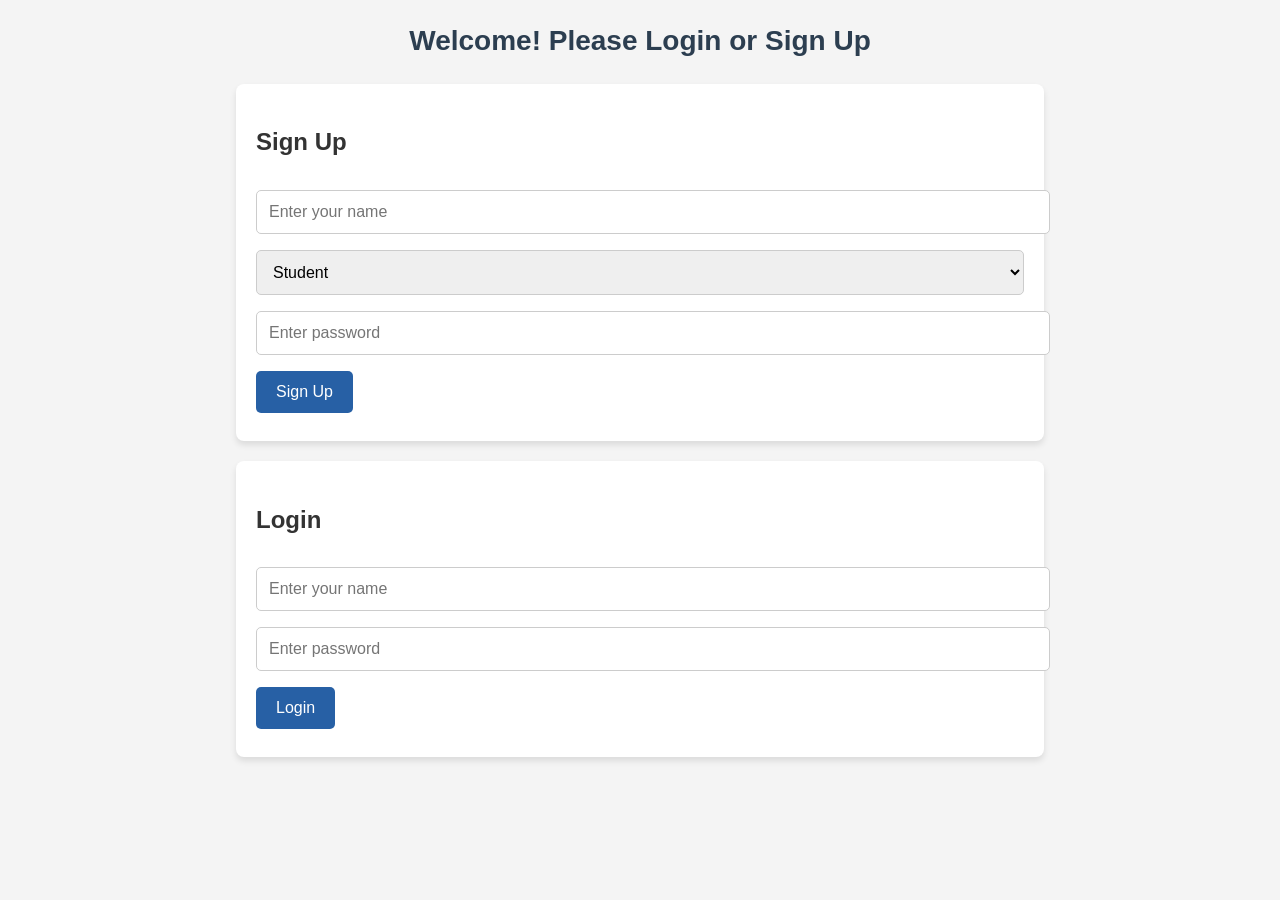
<file: index.html>
<!DOCTYPE html>
<html lang="en">
<head>
  <meta charset="UTF-8">
  <meta name="viewport" content="width=device-width, initial-scale=1">
  <title>Post a Doubt</title>
  <link rel="stylesheet" href="styles.css">
  <script>
    // Force login: if no currentUser, redirect to login.html
    let currentUser = JSON.parse(localStorage.getItem("currentUser"));
    if (!currentUser) {
      window.location.href = "login.html";
    }
  </script>
</head>
<body>
  <header>
    <p id="userDisplay"></p>
  </header>

  <div class="form-container full-width">
    <h1>Post Your Doubt</h1>
    <form id="doubtForm">
      <div class="form-row">
        <label for="subject">Subject:</label>
        <select id="subject" name="subject">
          <option value="math">Math</option>
          <option value="physics">Physics</option>
          <option value="chemistry">Chemistry</option>
          <option value="biology">Biology</option>
          <option value="sst">SST</option>
          <option value="english">English</option>
        </select>
      </div>
      <div class="form-row">
        <label for="difficulty">Difficulty:</label>
        <select id="difficulty" name="difficulty">
          <option value="easy">Easy</option>
          <option value="medium">Medium</option>
          <option value="hard">Hard</option>
        </select>
      </div>
      <div class="form-row">
        <input type="text" id="doubtInput" placeholder="Enter your doubt here..." required>
      </div>
      <div class="form-row">
        <button type="submit">Submit Doubt</button>
      </div>
    </form>
  </div>

<footer>
    <a href="pages/doubts.html" style="color: blue; text-decoration: underline; font-weight: bold;">View all Doubts</a>
</footer>

  <script src="script.js"></script>
</body>
</html>
</file>
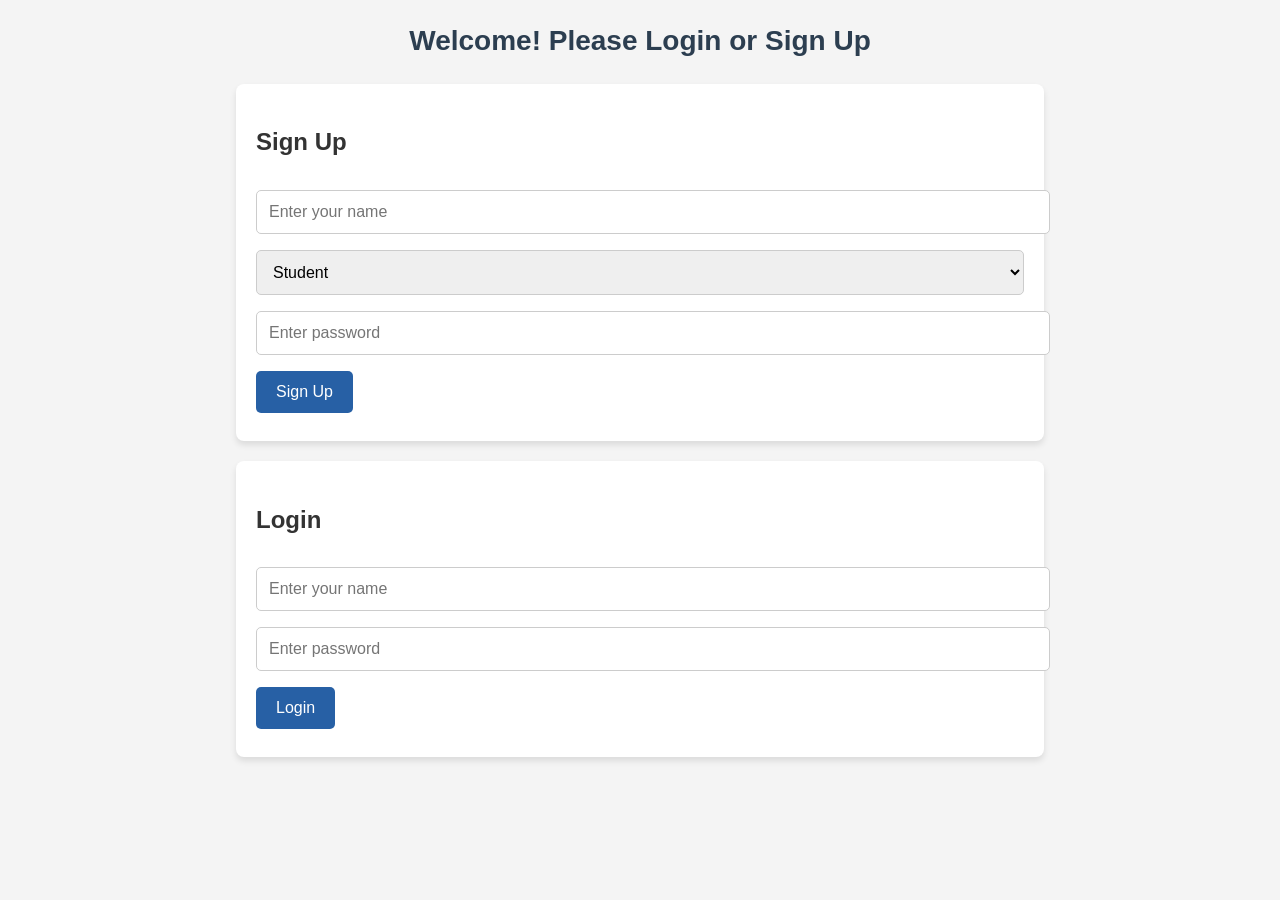
<file: login.html>
<!DOCTYPE html>
<html lang="en">
<head>
  <meta charset="UTF-8">
  <meta name="viewport" content="width=device-width, initial-scale=1">
  <title>Login / Signup</title>
  <link rel="stylesheet" href="styles.css">
</head>
<body>
  <div class="login-container">
    <h1>Welcome! Please Login or Sign Up</h1>
    <!-- Signup Form -->
    <div class="form-container" id="signupSection">
      <h2>Sign Up</h2>
      <input type="text" id="signupUsername" placeholder="Enter your name" required>
      <select id="signupRole">
        <option value="student">Student</option>
        <option value="teacher">Teacher</option>
      </select>
      <input type="password" id="signupPassword" placeholder="Enter password" required>
      <button onclick="signupUser()">Sign Up</button>
    </div>
    <!-- Login Form -->
    <div class="form-container" id="loginSection">
      <h2>Login</h2>
      <input type="text" id="loginUsername" placeholder="Enter your name" required>
      <input type="password" id="loginPassword" placeholder="Enter password" required>
      <button onclick="loginUser()">Login</button>
    </div>
  </div>

  <script>
    function signupUser() {
      const username = document.getElementById("signupUsername").value.trim();
      const role = document.getElementById("signupRole").value;
      const password = document.getElementById("signupPassword").value;
      if (!username || !password) {
        alert("Please fill in all fields.");
        return;
      }
      let users = JSON.parse(localStorage.getItem("users")) || {};
      if (users[username]) {
        alert("Username already exists. Please choose a different one.");
        return;
      }
      users[username] = { username, role, password };
      localStorage.setItem("users", JSON.stringify(users));
      // Automatically log in after signup
      localStorage.setItem("currentUser", JSON.stringify(users[username]));
      window.location.href = "pages/doubts.html"; // Redirect to homepage
    }

    function loginUser() {
      const username = document.getElementById("loginUsername").value.trim();
      const password = document.getElementById("loginPassword").value;
      let users = JSON.parse(localStorage.getItem("users")) || {};
      if (!users[username] || users[username].password !== password) {
        alert("Invalid username or password.");
        return;
      }
      localStorage.setItem("currentUser", JSON.stringify(users[username]));
      window.location.href = "pages/doubts.html"; // Redirect to doubts page
    }
  </script>
</body>
</html>
</file>
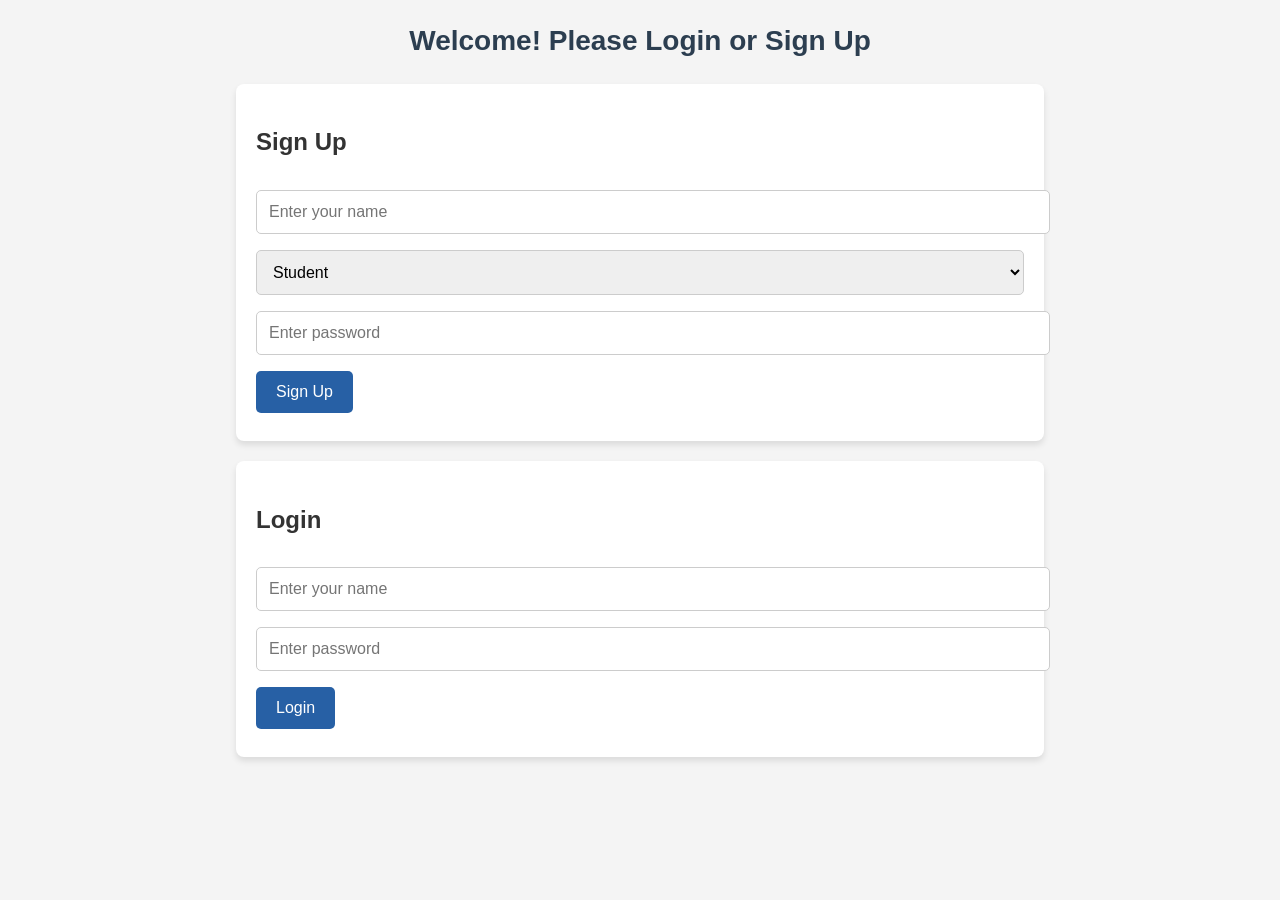
<file: my_account.html>
<!DOCTYPE html>
<html lang="en">
<head>
  <meta charset="UTF-8">
  <meta name="viewport" content="width=device-width, initial-scale=1.0">
  <title>My Account</title>
  <style>
    /* General Styles */
    body {
      font-family: Arial, sans-serif;
      background-color: #f2efe4;
      margin: 0;
      padding: 20px;
      text-align: center;
    }
    /* Navigation Bar */
    .navbar {
      background-color: #497AA6;
      padding: 10px 0;
      text-align: center;
    }
    .navbar ul {
      list-style-type: none;
      padding: 0;
      margin: 0;
    }
    .navbar ul li {
      display: inline;
      margin: 0 15px;
    }
    .navbar ul li a {
      color: white;
      text-decoration: none;
      font-size: 18px;
      font-weight: bold;
    }
    .navbar ul li a:hover {
      text-decoration: underline;
    }
    /* Account Container */
    .account-container {
      background: white;
      padding: 20px;
      margin: 40px auto;
      width: 60%;
      border-radius: 8px;
      box-shadow: 0px 4px 6px rgba(0, 0, 0, 0.1);
      text-align: center;
    }
    .account-container h1 {
      color: #222;
      font-size: 28px;
      margin-bottom: 15px;
    }
    .account-container p {
      font-size: 18px;
      color: #0056b3;
      margin-bottom: 10px;
      font-weight: bold;
    }
    .account-container button {
      padding: 12px 20px;
      background-color: #007BFF;
      color: white;
      border: none;
      border-radius: 5px;
      font-size: 16px;
      cursor: pointer;
    }
    .account-container button:hover {
      background-color: #0056b3;
    }
  </style>
</head>
<body>
  <!-- Navigation Bar -->
  <nav class="navbar">
    <ul>
      <li><a href="doubts.html">Doubts</a></li>
      <li><a href="../About_us.html">About Us</a></li>
      <li><a href="my_account.html">My Account</a></li>
      <li><a href="my_doubts.html">My Doubts</a></li>
    </ul>
  </nav>

  <!-- Account Section -->
  <div class="account-container">
    <h1>My Account</h1>
    <p><strong>Username:</strong> <span id="username"></span></p>
    <p><strong>Password:</strong> <span id="password"></span></p>
    <button id="logoutButton">Logout</button>
  </div>

  <script>
    document.addEventListener("DOMContentLoaded", function() {
      let currentUser = JSON.parse(localStorage.getItem("currentUser"));
  
      if (!currentUser) {
          console.log("No user found, redirecting to login...");
          alert("You must log in first!");
          window.location.href = "../login.html"; // Redirects properly from pages/
          return;
      }
  
      // Display user details
      document.getElementById("username").textContent = currentUser.username;
      document.getElementById("password").textContent = currentUser.password; // Not secure, just for testing
  
      // Logout functionality
      document.getElementById("logoutButton").addEventListener("click", function() {
          localStorage.removeItem("currentUser");
          window.location.href = "../login.html"; // Ensures proper redirect after logout
      });
    });
  </script>
  
  
</body>
</html>
</file>
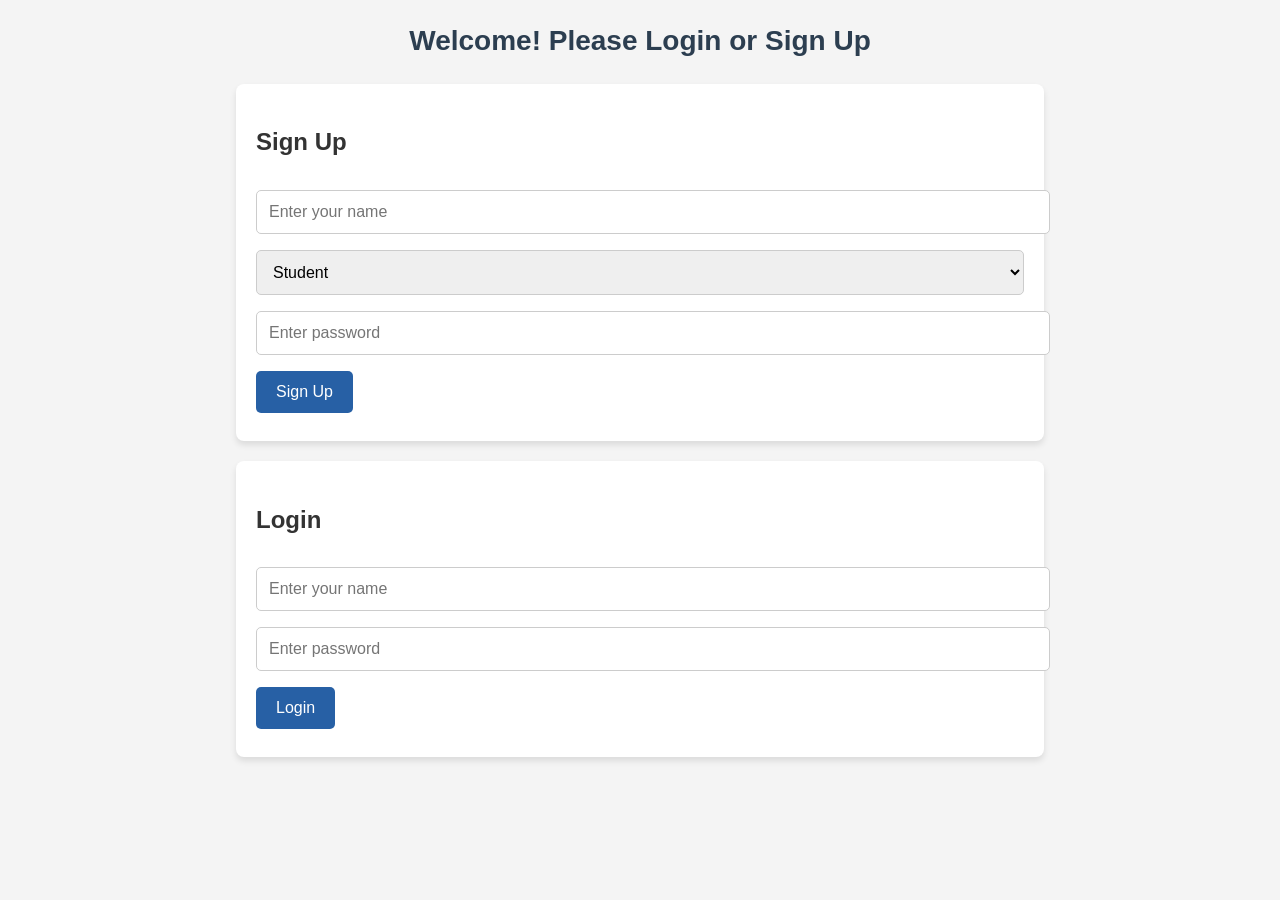
<file: my_doubts.html>
<!DOCTYPE html>
<html lang="en">
<head>
  <meta charset="UTF-8">
  <meta name="viewport" content="width=device-width, initial-scale=1.0">
  <title>My Doubts</title>
  <style>
    /* General Styles */
    body {
      font-family: Arial, sans-serif;
      background-color: #f2efe4;
      margin: 0;
      padding: 20px;
      text-align: center;
    }

    /* Navigation Bar */
    .navbar {
      background-color: #497AA6;
      padding: 10px 0;
      text-align: center;
    }

    .navbar ul {
      list-style-type: none;
      padding: 0;
      margin: 0;
    }

    .navbar ul li {
      display: inline;
      margin: 0 15px;
    }

    .navbar ul li a {
      color: white;
      text-decoration: none;
      font-size: 18px;
      font-weight: bold;
    }

    .navbar ul li a:hover {
      text-decoration: underline;
    }

    /* Doubts Container */
    .doubts-container {
      background: white;
      padding: 20px;
      margin: 40px auto;
      width: 60%;
      border-radius: 8px;
      box-shadow: 0px 4px 6px rgba(0, 0, 0, 0.1);
      text-align: left;
    }

    /* Doubt Box Outline */
    .doubt {
      border: 1px solid #ccc;
      border-radius: 5px;
      padding: 15px;
      margin-bottom: 10px;
    }

    .doubt {
      border-bottom: 1px solid #ddd;
      padding: 15px;
      margin-bottom: 10px;
    }

    .doubt h3 {
      color: #222;
      font-size: 20px;
      margin-bottom: 5px;
    }

    .doubt p {
      font-size: 16px;
      color: #0056b3;
    }

    .answers {
      background: #e8f5e9;
      padding: 10px;
      margin-top: 10px;
      border-radius: 5px;
    }

    .no-doubts {
      color: gray;
      font-style: italic;
    }

    /* Heading Box */
    .heading-box {
      background-color: #497AA6;
      color: white;
      padding: 10px;
      border-radius: 5px;
      display: inline-block;
      margin-bottom: 20px;
      text-align: center;
      width: 100%;
    }
  </style>
</head>
<body>
  <!-- Navigation Bar -->
  <nav class="navbar">
    <ul>
      <li><a href="doubts.html">Doubts</a></li>
      <li><a href="../login.html">Login</a></li>
      <li><a href="../about.html">About Us</a></li>
      <li><a href="my_account.html">My Account</a></li>
      <li><a href="my_doubts.html">My Doubts</a></li>
    </ul>
  </nav>

  <!-- User's Doubts Section -->
  <div class="doubts-container">
    <div class="heading-box">
      <h1>My Doubts</h1>
    </div>
    <div id="myDoubtsContainer"></div>
  </div>

  <script>
    document.addEventListener("DOMContentLoaded", function() {
      let currentUser = JSON.parse(localStorage.getItem("currentUser"));

      if (!currentUser) {
          console.log("No user found, redirecting to login...");
          alert("You must log in first!");
          window.location.href = "../login.html";
          return;
      }

      let doubts = JSON.parse(localStorage.getItem("doubts")) || [];
      let myDoubts = doubts.filter(doubt => doubt.username === currentUser.username);
      let container = document.getElementById("myDoubtsContainer");

      if (myDoubts.length === 0) {
          container.innerHTML = "<p class='no-doubts'>You have not posted any doubts yet.</p>";
          return;
      }

      myDoubts.forEach(doubt => {
          let doubtElement = document.createElement("div");
          doubtElement.classList.add("doubt");

          let answersHTML = doubt.answers.length 
              ? doubt.answers.map(ans => `<p><strong>${ans.username}:</strong> ${ans.text}</p>`).join("")
              : "<p class='no-doubts'>No answers yet.</p>";

          doubtElement.innerHTML = `
              <h3>${doubt.text}</h3>
              <p><strong>Subject:</strong> ${doubt.subject} | <strong>Difficulty:</strong> ${doubt.difficulty}</p>
              <p><strong>Posted on:</strong> ${doubt.date || "Unknown"}</p>
              <div class="answers">
                  <h4>Answers:</h4>
                  ${answersHTML}
              </div>
          `;
          container.appendChild(doubtElement);
      });
    });
  </script>
</body>
</html>
</file>
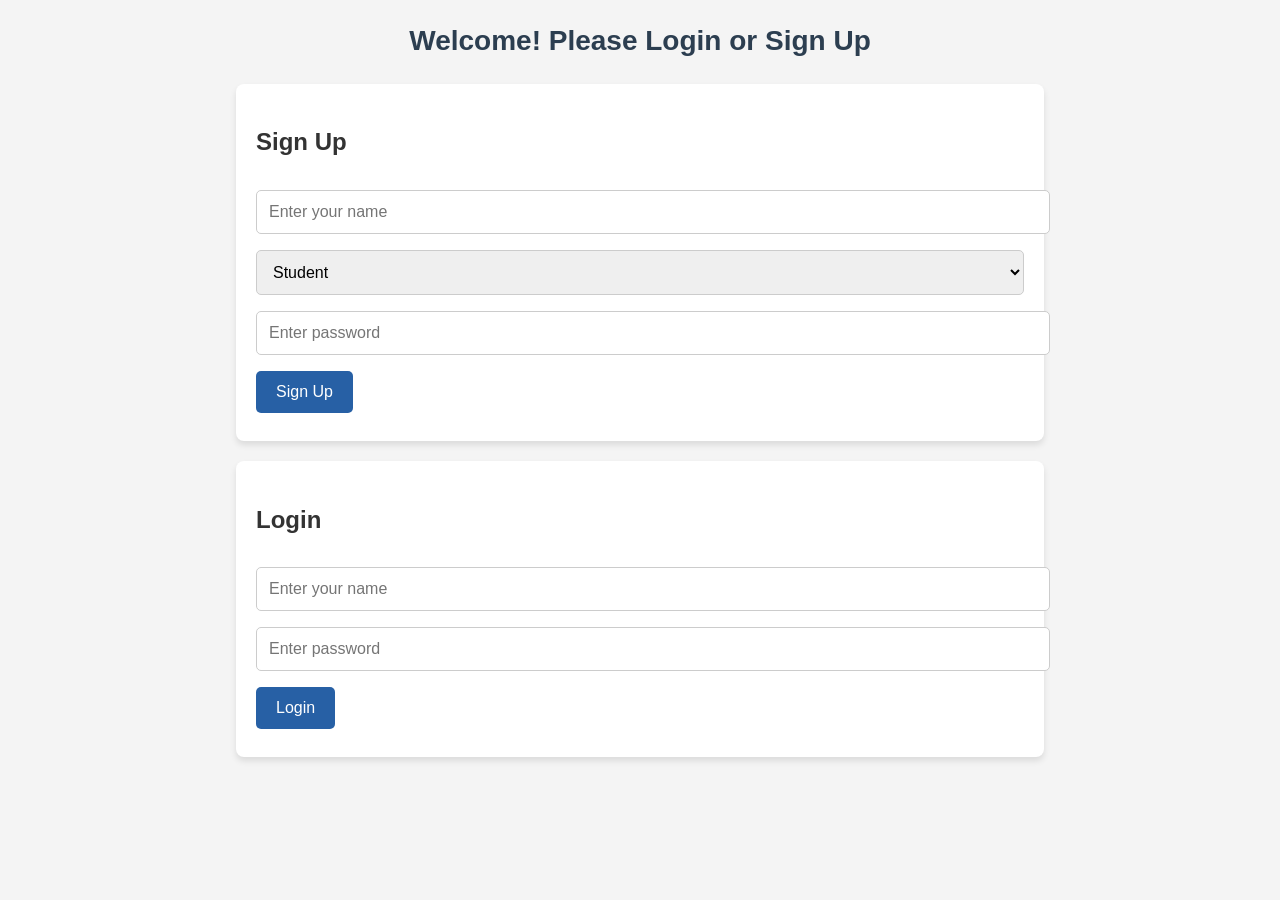
<file: pages/my_account.html>
<!DOCTYPE html>
<html lang="en">
<head>
  <meta charset="UTF-8">
  <meta name="viewport" content="width=device-width, initial-scale=1.0">
  <title>My Account</title>
  <style>
    /* General Styles */
    body {
      font-family: Arial, sans-serif;
      background-color:  #f4f4f4;
      margin: 0;
      padding: 20px;
      text-align: center;
    }
    /* Navigation Bar */
    .navbar {
      background-color:  #2C3E50;
      padding: 10px 0;
      text-align: center;
    }
    .navbar ul {
      list-style-type: none;
      padding: 0;
      margin: 0;
    }
    .navbar ul li {
      display: inline;
      margin: 0 15px;
    }
    .navbar ul li a {
      color: white;
      text-decoration: none;
      font-size: 18px;
      font-weight: bold;
    }
    .navbar ul li a:hover {
      color:aquamarine;
    }
    /* Account Container */
    .account-container {
      background: white;
      padding: 20px;
      margin: 40px auto;
      width: 60%;
      border-radius: 8px;
      box-shadow: 0px 4px 6px rgba(0, 0, 0, 0.1);
      text-align: center;
      border: #000000;
      border-radius: 10px;
    }
    .account-container h1 {
      color: #2C3E50;
      font-size: 32px;
      font-weight: bold;
      margin-bottom: 20px;
      text-transform: uppercase;
      letter-spacing: 1.5px;
    }
      
    
    .account-container p {
      font-size: 18px;
      color: #102c4a;
      margin-bottom: 10px;
      font-weight: bold;
      padding: 10px;
      border: 2px solid #114f91;
      border-radius: 5px;
      background-color: #edf0f2;
      display: inline-block;
    }
    .account-container button {
      padding: 12px 20px;
      background-color: #007BFF;
      color: white;
      border: none;
      border-radius: 5px;
      font-size: 16px;
      cursor: pointer;
    }
    .account-container button:hover {
      background-color: #0056b3;
    }
  </style>
</head>
<body>
  <!-- Navigation Bar -->
  <nav class="navbar">
    <ul>
      <li><a href="doubts.html">Doubts</a></li>
      <li><a href="../About_us.html">About Us</a></li>
      <li><a href="my_account.html">My Account</a></li>
      <li><a href="my_doubts.html">My Doubts</a></li>
      <li><a href="../deleted_doubts.html">Deleted Doubts</a></li>
    </ul>
  </nav>

  <!-- Account Section -->
  <div class="account-container">
    <h1>My Account</h1>
    <p><strong>Username:</strong> <span id="username"></span></p>
    <p><strong>Password:</strong> <span id="password"></span></p>
    <button id="logoutButton">Logout</button>
  </div>

  <script>
    
    document.addEventListener("DOMContentLoaded", function() {
      let currentUser = JSON.parse(localStorage.getItem("currentUser"));
  
      if (!currentUser) {
          console.log("No user found, redirecting to login...");
          alert("You must log in first!");
          window.location.href = "../login.html"; // Redirects properly from pages/
          return;
      }
  
      // Display user details
      document.getElementById("username").textContent = currentUser.username;
      document.getElementById("password").textContent = currentUser.password; // Not secure, just for testing
  
      // Logout functionality
      document.getElementById("logoutButton").addEventListener("click", function() {
          localStorage.removeItem("currentUser");
          window.location.href = "../login.html"; // Ensures proper redirect after logout
      });
    });
  </script>
  
  
</body>
</html>
</file>
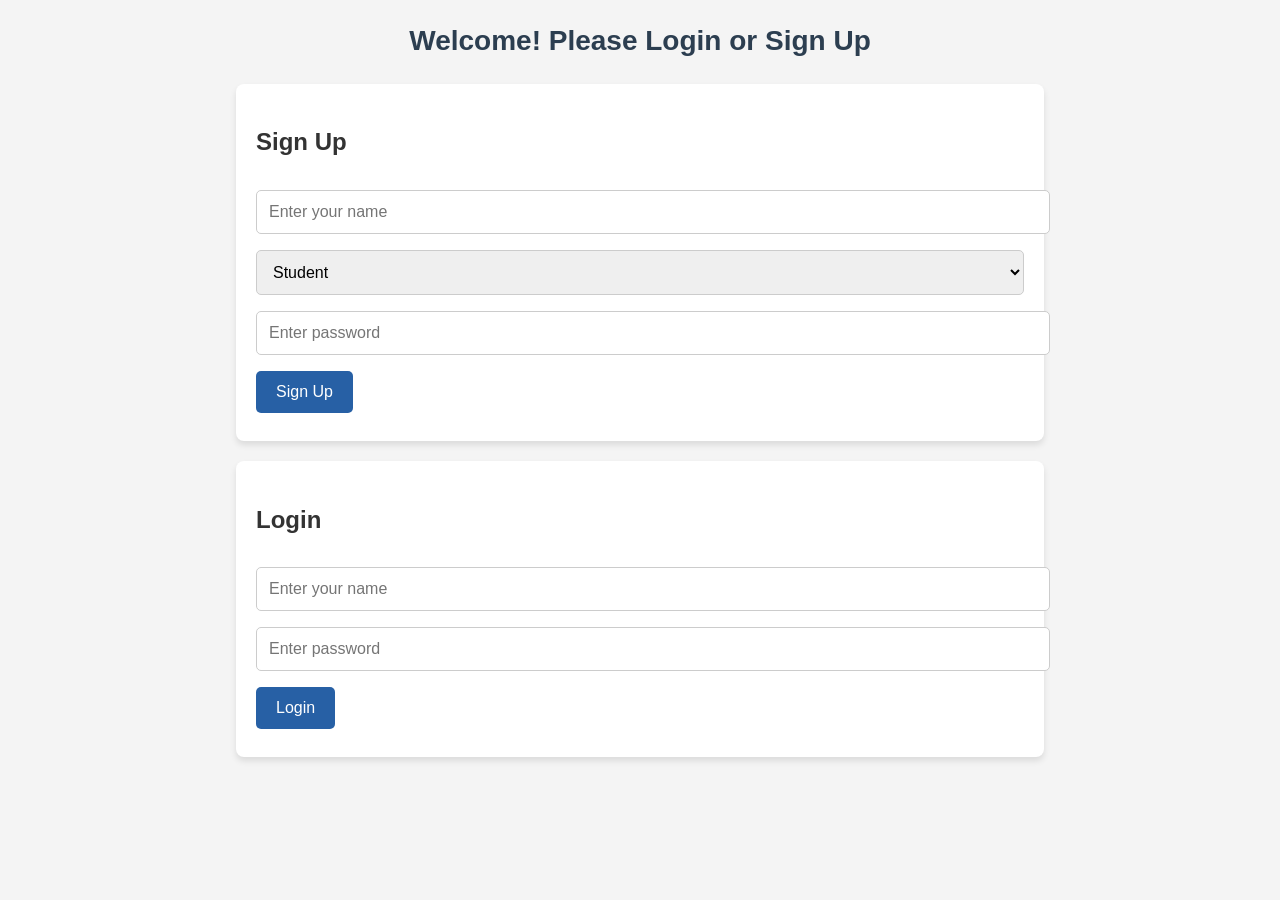
<file: pages/my_doubts.html>
<!DOCTYPE html>
<html lang="en">
<head>
  <meta charset="UTF-8">
  <meta name="viewport" content="width=device-width, initial-scale=1.0">
  <title>My Doubts</title>
  <style>
   /* General Styles */
body {
  font-family: 'Poppins', sans-serif;
  background-color:  #f4f4f4;
  margin: 0;
  padding: 20px;
  text-align: center;
  color: #333;
}

/* Navigation Bar */
.navbar {
  background-color: #2C3E50;
  padding: 15px 0;
  text-align: center;
  box-shadow: 0px 4px 8px rgba(0, 0, 0, 0.2);
}

.navbar ul {
  list-style-type: none;
  padding: 0;
  margin: 0;
}

.navbar ul li {
  display: inline;
  margin: 0 20px;
}

.navbar ul li a {
  color: white;
  text-decoration: none;
  font-size: 18px;
  font-weight: bold;
  transition: 0.3s;
}

.navbar ul li a:hover {
  color: #1ABC9C;
}

/* Doubts Container */
.doubts-container {
  background: white;
  padding: 25px;
  margin: 40px auto;
  width: 70%;
  border-radius: 10px;
  box-shadow: 0px 6px 10px rgba(0, 0, 0, 0.15);
  text-align: left;
}

/* Doubt Box */
.doubt {
  border: 1px solid #ccc;
  border-radius: 8px;
  padding: 20px;
  margin-bottom: 12px;
  background: #fafafa;
  transition: 0.3s;
}

.doubt:hover {
  transform: scale(1.02);
  box-shadow: 0px 4px 8px rgba(0, 0, 0, 0.1);
}

.doubt h3 {
  color: #222;
  font-size: 22px;
  margin-bottom: 8px;
}

.doubt p {
  font-size: 16px;
  color: #0056b3;
}

/* Answers Section */
.answers {
  background: #e8f5e9;
  padding: 12px;
  margin-top: 12px;
  border-radius: 5px;
}

.no-doubts {
  color: gray;
  font-style: italic;
}

/* Buttons */
.delete-btn {
  background-color: #dc3545;
  color: white;
  border: none;
  padding: 6px 12px;
  cursor: pointer;
  margin-top: 8px;
  border-radius: 5px;
  font-weight: bold;
  transition: 0.3s;
}

.delete-btn:hover {
  background-color: #c82333;
}

.undelete-btn {
  background-color: #28a745;
  color: white;
  border: none;
  padding: 6px 12px;
  cursor: pointer;
  margin-top: 8px;
  border-radius: 5px;
  font-weight: bold;
  transition: 0.3s;
}

.undelete-btn:hover {
  background-color: #218838;
}

/* Heading Box */
.heading-box {
  background-color: #497AA6;
  color: white;
  padding: 12px;
  border-radius: 8px;
  display: inline-block;
  margin-bottom: 25px;
  text-align: center;
  width: 100%;
  font-size: 22px;
  font-weight: bold;
}
  </style>
  
</head>
<body>
  <!-- Navigation Bar -->
  <nav class="navbar">
    <ul>
      <li><a href="doubts.html">Doubts</a></li>
      <li><a href="../About_us.html">About Us</a></li>
      <li><a href="my_account.html">My Account</a></li>
      <li><a href="my_doubts.html">My Doubts</a></li>
      <li><a href="../deleted_doubts.html">Deleted Doubts</a></li>
      <li><a href="notebooks.html" style="color: white; text-decoration: none; font-size: 16px; font-weight: 500; transition: color 0.3s;">Notebooks</a></li>
    </ul>
  </nav>

  <!-- User's Doubts Section -->
  <div class="doubts-container">
    <div class="heading-box">
      <h1>My Doubts</h1>
    </div>
    <div id="myDoubtsContainer"></div>
  </div>

<script>
  document.addEventListener("DOMContentLoaded", function() {
    let currentUser = JSON.parse(localStorage.getItem("currentUser"));

    if (!currentUser) {
      alert("You must log in first!");
      window.location.href = "../login.html";
      return;
    }

    let doubts = JSON.parse(localStorage.getItem("doubts")) || [];
    let myDoubts = doubts.filter(doubt => doubt.username === currentUser.username);
    let container = document.getElementById("myDoubtsContainer");

    if (myDoubts.length === 0) {
      container.innerHTML = "<p class='no-doubts'>You have not posted any doubts yet.</p>";
      return;
    }

    function deleteDoubt(doubtIndex) {
    let doubts = JSON.parse(localStorage.getItem("doubts")) || [];
    let deletedDoubts = JSON.parse(localStorage.getItem("deletedDoubts")) || [];

    let removedDoubt = doubts.splice(doubtIndex, 1)[0];
    removedDoubt.deletedDate = new Date().getTime(); // Store the deletion time

    deletedDoubts.push(removedDoubt);
    localStorage.setItem("doubts", JSON.stringify(doubts));
    localStorage.setItem("deletedDoubts", JSON.stringify(deletedDoubts));

    alert("Doubt moved to Recycle Bin.");
    location.reload();
}


    myDoubts.forEach((doubt, index) => {
      let doubtElement = document.createElement("div");
      doubtElement.classList.add("doubt");

      let answersHTML = doubt.answers.length 
        ? doubt.answers.map(ans => `<p><strong>${ans.username}:</strong> ${ans.text}</p>`).join("")
        : "<p class='no-doubts'>No answers yet.</p>";

      doubtElement.innerHTML = `
        <h3>${doubt.text}</h3>
        <p><strong>Subject:</strong> ${doubt.subject} | <strong>Difficulty:</strong> ${doubt.difficulty}</p>
        <p><strong>Posted on:</strong> ${doubt.date || "Unknown"}</p>
        <button class="delete-btn" data-index="${index}">Delete</button>
        <div class="answers">
          <h4>Answers:</h4>
          ${answersHTML}
        </div>
      `;
      container.appendChild(doubtElement);
    });

    // Event delegation for delete buttons
    document.getElementById("myDoubtsContainer").addEventListener("click", function(event) {
      if (event.target.classList.contains("delete-btn")) {
        let doubtIndex = event.target.getAttribute("data-index");
        deleteDoubt(doubtIndex);
      }
    });

  });
</script>
</body>
</html>
</file>
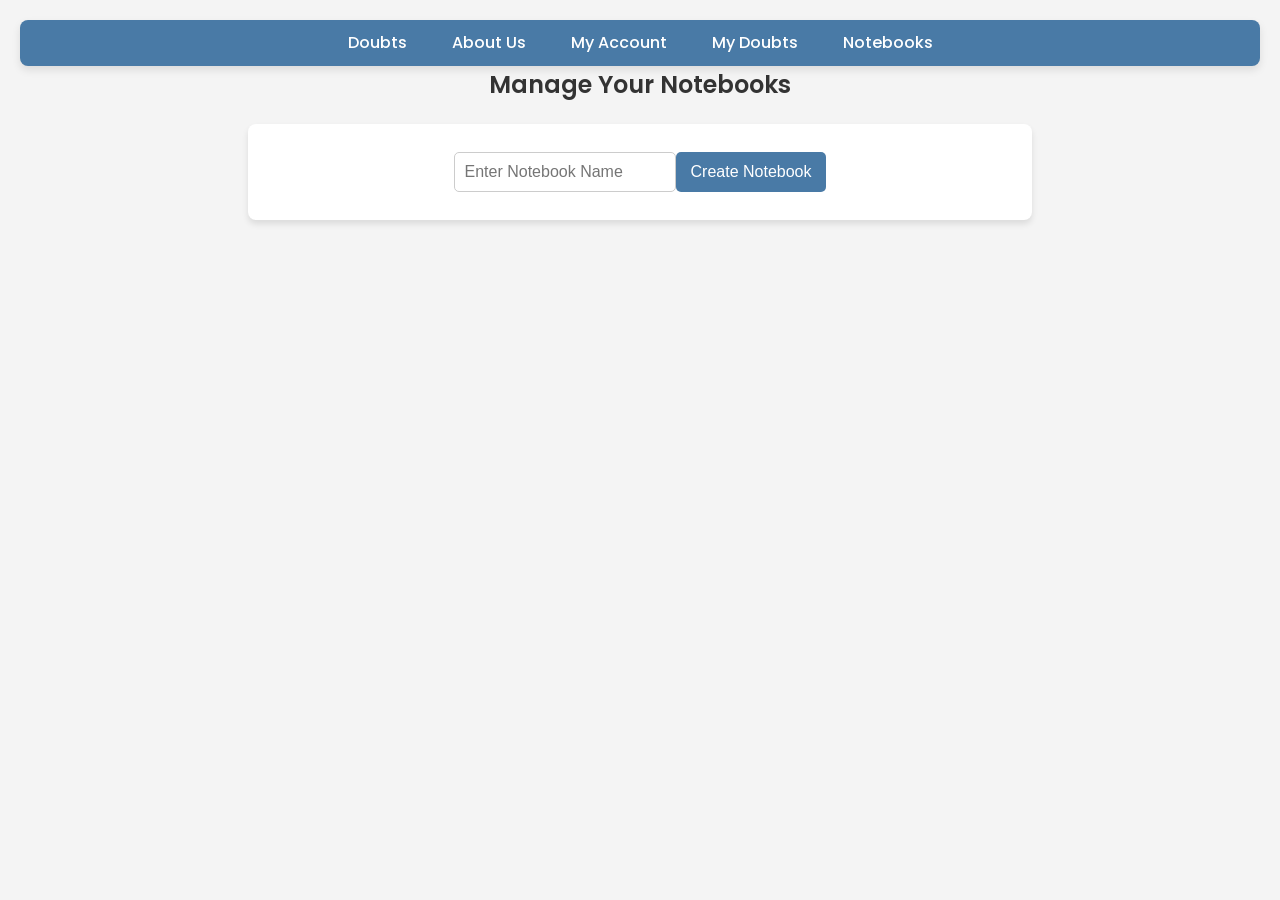
<file: pages/notebooks.html>
<!DOCTYPE html>
<html lang="en">
<head>
    <link rel="stylesheet" href="../styles.css"> <!-- Corrected path -->

    <meta charset="UTF-8">
    <meta name="viewport" content="width=device-width, initial-scale=1.0">
    <title>Notebooks</title>
    <link href="https://fonts.googleapis.com/css2?family=Poppins:wght@300;400;600&display=swap" rel="stylesheet">
</head>
<body>
  <nav class="navbar" style="background: #497AA6; padding: 10px; border-radius: 8px; box-shadow: 0px 4px 8px rgba(0, 0, 0, 0.1);">
    <ul style="list-style: none; margin: 0; padding: 0; display: flex; justify-content: center; gap: 15px;">
      <li><a href="doubts.html" style="color: white; text-decoration: none; font-size: 16px; font-weight: 500; transition: color 0.3s;">Doubts</a></li>
      <li><a href="../About_us.html" style="color: white; text-decoration: none; font-size: 16px; font-weight: 500; transition: color 0.3s;">About Us</a></li>
      <li><a href="my_account.html" style="color: white; text-decoration: none; font-size: 16px; font-weight: 500; transition: color 0.3s;">My Account</a></li>
      <li><a href="my_doubts.html" style="color: white; text-decoration: none; font-size: 16px; font-weight: 500; transition: color 0.3s;">My Doubts</a></li>
      <li><a href="notebooks.html" style="color: white; text-decoration: none; font-size: 16px; font-weight: 500; transition: color 0.3s;">Notebooks</a></li>
    </ul>
  </nav>
  </nav>
  <header>
    Manage Your Notebooks
    </header>

        
      </ul>
    </nav>
    <div class="form-container">
        <input type="text" id="notebookName" placeholder="Enter Notebook Name">
        <button onclick="createNotebook()">Create Notebook</button>
    </div>
    
    <div class="doubt-container">
        <ul id="notebookList" style="list-style-type: none; padding: 0;"></ul>
        <!-- Container for displaying doubts under a notebook -->
        <div id="notebookDoubtContainer"></div>
    </div>
    
    <script>
document.addEventListener("DOMContentLoaded", loadNotebooks);

function createNotebook() {
    let notebookName = document.getElementById("notebookName").value.trim();
    if (notebookName === "") {
        alert("Notebook name cannot be empty!");
        return;
    }

    // Get the stored notebooks array or initialize an empty one
    let notebooks = JSON.parse(localStorage.getItem("notebooks") || "[]");

    // Ensure notebooks is a valid array
    if (!Array.isArray(notebooks)) {
        notebooks = [];
    }

    // Prevent duplicate names
    if (notebooks.includes(notebookName)) {
        alert("Notebook with this name already exists!");
        return;
    }

    // Add new notebook name to the array
    notebooks.push(notebookName);
    localStorage.setItem("notebooks", JSON.stringify(notebooks)); // Save to localStorage

    // Add notebook to UI
    addNotebookToUI(notebookName);

    document.getElementById("notebookName").value = "";
}

function addNotebookToUI(notebookName) {
    let notebookList = document.getElementById("notebookList");
    let li = document.createElement("li");
    li.className = "doubt";

    let title = document.createElement("span");
    title.textContent = notebookName;
    li.appendChild(title);

    let buttonContainer = document.createElement("div");
    buttonContainer.className = "nav-buttons";

    let renameButton = document.createElement("button");
    renameButton.textContent = "Rename";
    renameButton.onclick = function() {
        let newName = prompt("Enter new notebook name:", notebookName);
        if (newName && newName.trim() !== "") {
            title.textContent = newName;

            // Update localStorage
            let notebooks = JSON.parse(localStorage.getItem("notebooks") || "[]");
            let index = notebooks.indexOf(notebookName);
            if (index !== -1) {
                notebooks[index] = newName;
                localStorage.setItem("notebooks", JSON.stringify(notebooks));
            }
            notebookName = newName;
        }
    };

    let deleteButton = document.createElement("button");
    deleteButton.textContent = "Delete";
    deleteButton.onclick = function() {
        notebookList.removeChild(li);

        // Remove from localStorage
        let notebooks = JSON.parse(localStorage.getItem("notebooks") || "[]");
        notebooks = notebooks.filter(name => name !== notebookName);
        localStorage.setItem("notebooks", JSON.stringify(notebooks));

        // Remove localStorage entry if no notebooks are left
        if (notebooks.length === 0) {
            localStorage.removeItem("notebooks");
        }
    };

    let addDoubtButton = document.createElement("button");
    addDoubtButton.textContent = "Add Doubt";
    addDoubtButton.onclick = function() {
        localStorage.setItem("currentNotebook", notebookName);
        window.location.href = "doubts.html";
    };

    let viewDoubtsButton = document.createElement("button");
    viewDoubtsButton.textContent = "View Doubts";

    let doubtContent = document.createElement("div");
    doubtContent.className = "doubt-content";
    doubtContent.textContent = "No doubts added yet.";

    viewDoubtsButton.onclick = function() {
        loadNotebookDoubts(notebookName);
    };

    buttonContainer.appendChild(renameButton);
    buttonContainer.appendChild(deleteButton);
    buttonContainer.appendChild(addDoubtButton);
    buttonContainer.appendChild(viewDoubtsButton);
    li.appendChild(buttonContainer);
    notebookList.appendChild(li);
}

// Function to load doubts for each notebook
function loadNotebookDoubts(notebookName) {
    let notebooksData = JSON.parse(localStorage.getItem("notebookData")) || {};
    let notebookDoubts = notebooksData[notebookName] || [];
    
    let notebookDoubtContainer = document.getElementById("notebookDoubtContainer");

    // ✅ Check if the container exists before modifying it
    if (!notebookDoubtContainer) {
        console.error("Error: notebookDoubtContainer not found!");
        return;
    }

    notebookDoubtContainer.innerHTML = ""; // Clear previous doubts

    if (notebookDoubts.length === 0) {
        notebookDoubtContainer.innerHTML = "<p>No doubts saved in this notebook.</p>";
        return;
    }

    // Display doubts
    notebookDoubts.forEach((doubt) => {
        let doubtElement = document.createElement("div");
        doubtElement.classList.add("doubt");
        doubtElement.innerHTML = `
            <p><strong>Asked by:</strong> ${doubt.username} (${doubt.role})</p>
            <p><strong>Subject:</strong> ${capitalizeFirstLetter(doubt.subject)}</p>
            <p><strong>Difficulty:</strong> ${capitalizeFirstLetter(doubt.difficulty)}</p>
            <p>${doubt.text}</p>
        `;
        notebookDoubtContainer.appendChild(doubtElement);
    });
}


// Utility function to capitalize the first letter of a word
function capitalizeFirstLetter(string) {
    if (!string) return "Unknown"; // Handle empty or undefined strings
    return string.charAt(0).toUpperCase() + string.slice(1).toLowerCase();
}

function loadNotebooks() {
    let notebooks = JSON.parse(localStorage.getItem("notebooks") || "[]");

    // **[Fix]: Prevent `object Object` issue**
    if (!Array.isArray(notebooks)) {
        console.warn("Corrupted notebook data detected. Resetting storage.");
        localStorage.removeItem("notebooks");
        return;
    }

    notebooks.forEach(notebook => {
        addNotebookToUI(notebook);
    });
}

    </script>
</body>
</html>
<style>
    body {
        font-family: 'Poppins', sans-serif;
        background-color: #f4f4f4;
        margin: 0;
        padding: 20px;
    }

    header {
        font-size: 24px;
        font-weight: 600;
        text-align: center;
        margin-bottom: 20px;
    }

    .form-container {
        display: flex;
        justify-content: center;
        margin-bottom: 20px;
    }

    .form-container input {
        padding: 10px;
        border-radius: 5px;
        border: 1px solid #ccc;
        width: 200px;
    }

    .form-container button {
        padding: 10px 15px;
        background-color: #497AA6;
        color: white;
        border: none;
        border-radius: 5px;
        cursor: pointer;
    }

    .doubt-container {
        display: flex;
        justify-content: center;
    }
</style>
</file>
<file: styles.css>
/* General Styles */
body {
    font-family: 'Arial', sans-serif;
    background-color: #f4f4f4;
    color: #333;
    margin: 0;
    padding: 0;
    line-height: 1.6;
}

/* Header */
header, footer {
    margin-bottom: 20px;
}

h1 {
    text-align: center;
    color: #2C3E50;
    font-size: 28px;
    margin-bottom: 10px;
}

/* User Display */
#userDisplay {
    font-size: 18px;
    color: #0056b3;
    margin-bottom: 15px;
    font-weight: bold;
}

/* Form Containers */
.form-container {
    background: white;
    padding: 20px;
    margin: 20px auto;
    width: 60%;
    border-radius: 8px;
    box-shadow: 0px 4px 6px rgba(0, 0, 0, 0.1);
}

.full-width {
    width: 90%;
}

/* Form Elements */
input[type="text"],
input[type="password"],
select,
textarea {
    width: 100%;
    padding: 12px;
    margin: 8px 0;
    border: 1px solid #ccc;
    border-radius: 5px;
    font-size: 16px;
}

/* Buttons */
button {
    padding: 12px 20px;
    background-color: #2760a5;
    color: white;
    border: none;
    margin: 8px 0;
    border-radius: 5px;
    font-size: 16px;
    cursor: pointer;
}

button:hover {
    background-color: #538fc4;
}

/* Navigation Bar */
.navbar {
    background-color: #2C3E50;
    padding: 15px 0;
    text-align: center;
}
.navbar ul {
    list-style-type: none;
    padding: 0;
    margin: 0;
}
.navbar ul li {
    display: inline;
    margin: 0 15px;
}
.navbar ul li a {
    color: white;
    text-decoration: none;
    font-size: 18px;
    font-weight: bold;
    transition: color 0.3s;
}
.navbar ul li a:hover {
    color: #1ABC9C;
}

/* Doubt Container */
.doubt-container {
    width: 90%;
    margin: 20px auto;
    text-align: left;
}

/* Doubt Box */
.doubt {
    background: white;
    border: 1px solid #ddd;
    padding: 20px;
    margin: 20px 0;
    border-radius: 8px;
    box-shadow: 2px 2px 10px rgba(0, 0, 0, 0.1);
    position: relative;
    margin-bottom: 50px; /* Add some margin to the bottom */
    padding-bottom: 70px; /* Increase padding to ensure the button does not overlap */
}

.doubt-header {
    display: flex;
    flex-direction: column;
    margin-bottom: 10px;
}

.doubt-header p {
    margin: 5px 0;
    font-size: 16px;
}

.doubt-info {
    font-size: 14px;
    color: gray;
}

/* Answers Section */
.answers-section {
    background: #f4f4f4;
    padding: 15px;
    border-radius: 5px;
    margin-top: 15px;
}

.answer {
    background: #e8f5e9;
    padding: 10px;
    border-radius: 5px;
    margin-bottom: 10px;
}

.no-answer {
    color: gray;
    font-style: italic;
}

/* Star Button */
.star-btn {
    background: none;
    border: none;
    font-size: 24px; /* Increased size for better visibility */
    padding: 10px;   /* Larger clickable area */
    cursor: pointer;
    position: absolute;
    right: 20px;
    top: 20px;
    color: gray; /* Default color */
}

.starred {
    color: gold;
}

/* Add this to your existing CSS */
#starredDoubtsButton.active {
    background-color: #27b868;
    border: 2px solid #2234b55b;
    outline: 2px solid #ffcc00; /* Add an outline when active */
}

/* Add this to your existing CSS */
.view-answers-btn {
    position: absolute;
    bottom: 10px;
    right: 10px; /* Changed from left to right */
    padding: 5px 10px;
    background-color: #007BFF;
    color: white;
    border: none;
    border-radius: 5px;
    cursor: pointer;
    margin-top: 10px;
}

/* Responsive Design */
@media (max-width: 768px) {
    .form-container,
    .doubt-container {
        width: 95%;
    }
    .navbar ul li {
        display: block;
        margin: 10px 0;
    }
}
</file>
